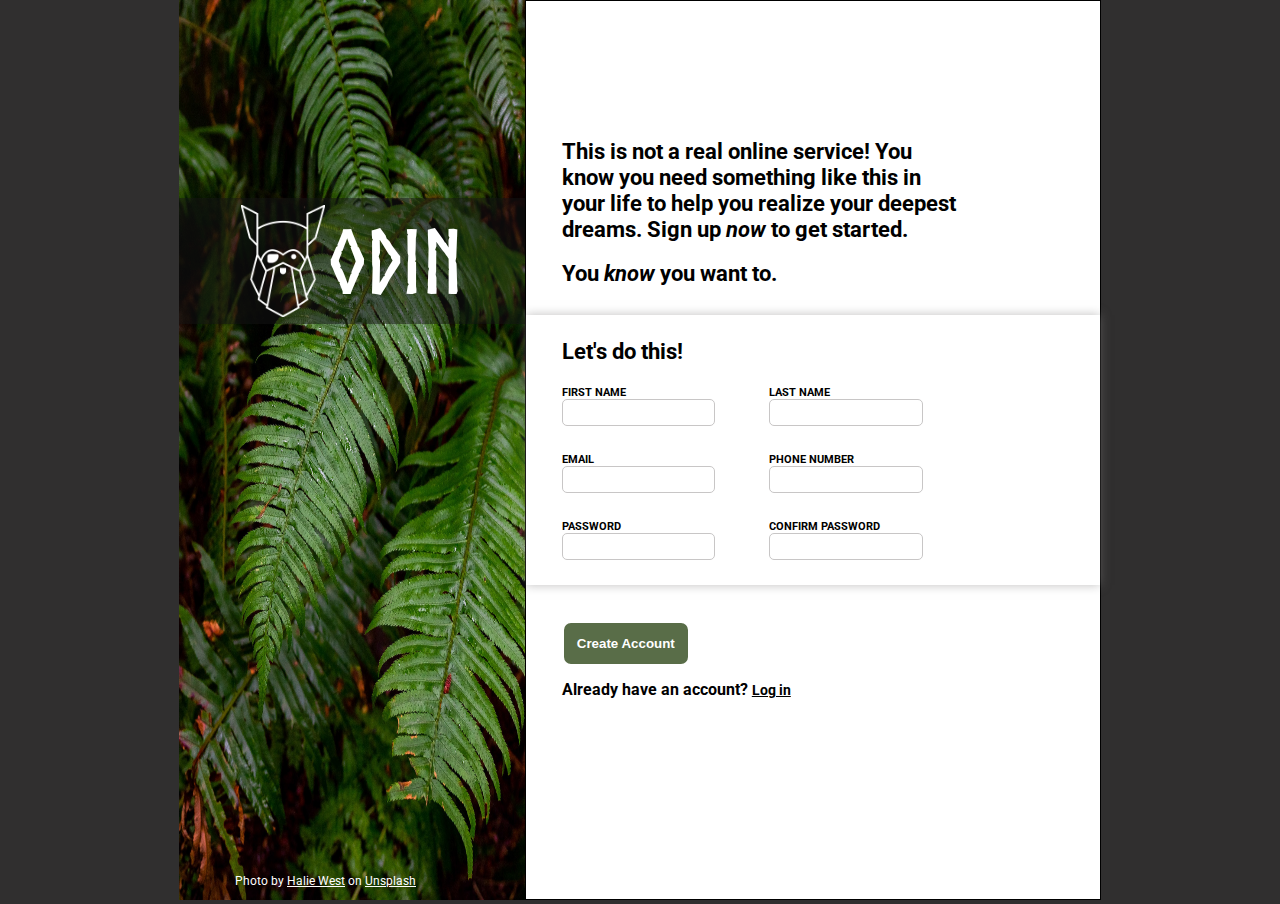
<file: index.html>
<!DOCTYPE html>
<html lang="en">
<head>
    <meta charset="UTF-8">
    <meta http-equiv="X-UA-Compatible" content="IE=edge">
    <meta name="viewport" content="width=device-width, initial-scale=1.0">
    <link rel="stylesheet" href="style.css">
    <script src="app.js" defer></script>
    <title>Sign Up Form</title>
    <link rel="preconnect" href="https://fonts.googleapis.com">
    <link rel="preconnect" href="https://fonts.gstatic.com" crossorigin>
    <link href="https://fonts.googleapis.com/css2?family=Roboto&display=swap" rel="stylesheet"> 
</head>
<body>
    <div class="container">
        <div class="left-column">
            <img src="halie-west-25xggax4bSA-unsplash.jpg" alt="
            a photo of a fern in the forest">
            <div class="logo-banner">
                <div class="logo-icon"></div>
                <div class="logo-text">ODIN</div>
            </div>
            <div class="attribution">Photo by <a href="https://unsplash.com/@haliewestphoto
                ">Halie West</a> on <a href="https://unsplash.com/">Unsplash</a></div>

        </div>
        <div class="right-column">
            <div class="area-1 area">
                <p>This is not a real online service! You know you need something
                    like this in your life to help you realize your deepest dreams.
                    Sign up <em>now</em> to get started.
                </p>
                <p id="middle-space">You <em>know</em> you want to.</p>
            </div>
            <div class="area-2 area">
                <div class="header">Let's do this!</div>
                <form action="test.html" method="post" class="main">
                    <div class="colum-1">
                        <label for="first-name">FIRST NAME</label>
                        <br>
                        <input type="text" name="first-name" id="first-name">
                        <br>
                        <label for="email">EMAIL</label>
                        <br>
                        <input type="email" name="email" id="email">
                        <br>
                        <label for="password">PASSWORD</label>
                        <br>
                        <input type="password" name="password" id="password">
                    </div>
                    <div class="column-2">
                        <label for="last-name">LAST NAME</label>
                        <br>
                        <input type="text" name="last-name" id="last-name">
                        <br>
                        <label for="phone">PHONE NUMBER</label>
                        <br>
                        <input type="tel" name="phone" id="phone">
                        <br>
                        <label for="confirm-password">CONFIRM PASSWORD</label>
                        <br>
                        <input type="password" name="confirm-password" id="confirm-password">
                
                            <span id = "message"></span> 
                    </div>
                </form>
            </div>
            <div class="area-3 area">
                <button onclick="document.location='test.html'">Create Account</button>
                <p class="log-in">Already have an account? <a href="test.html" id="link" class="log-in">Log in</a></p>
            </div>
        </div>
    </div>
    
</body>
</html>
</file>
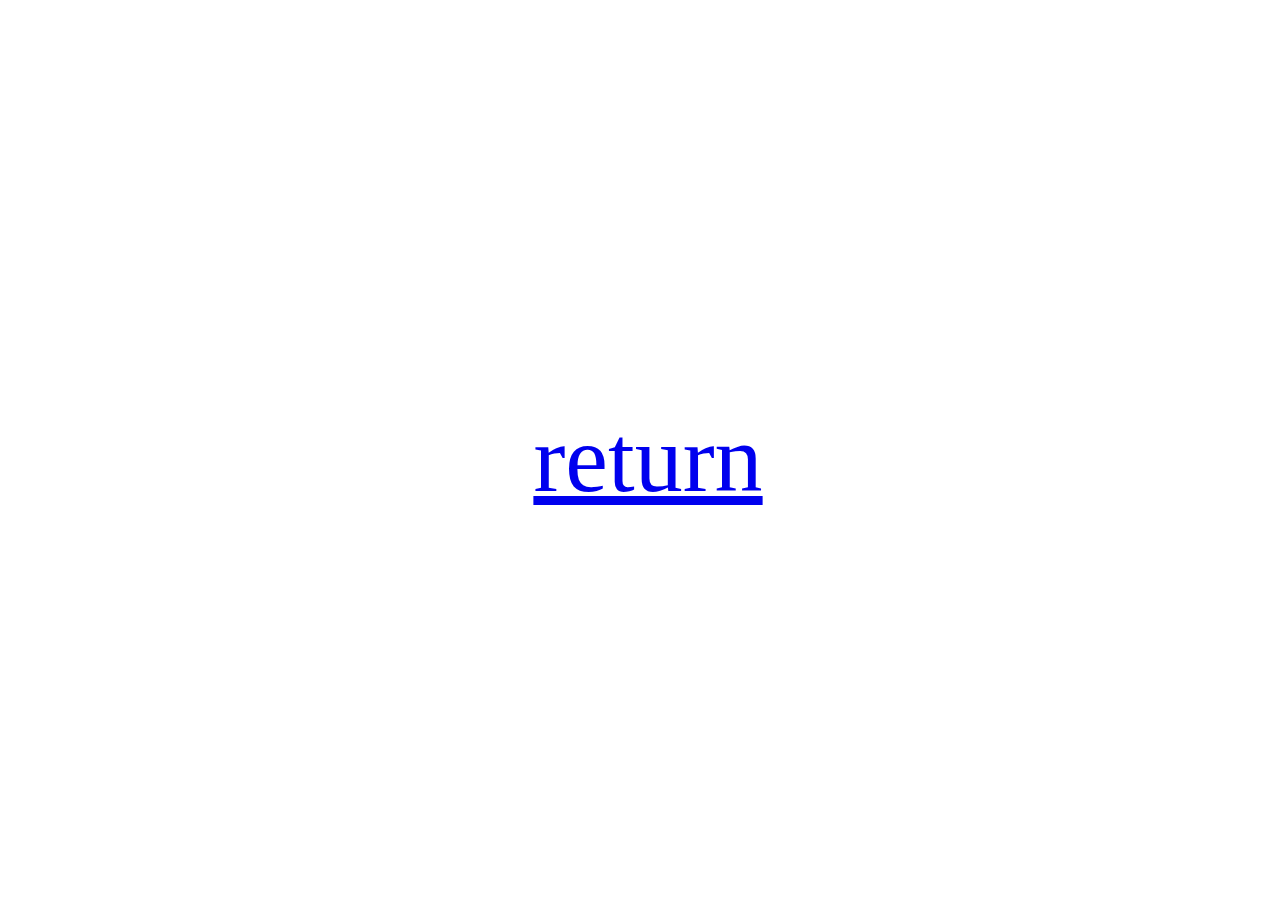
<file: test.html>
<!DOCTYPE html>
<html lang="en">
<head>
    <meta charset="UTF-8">
    <meta http-equiv="X-UA-Compatible" content="IE=edge">
    <meta name="viewport" content="width=device-width, initial-scale=1.0">
    <link rel="stylesheet" href="test.css">
    <title>Document</title>
</head>
<body>
    <div class="flex-container">
        <a href="./index.html">return</a>
    </div>
   
</body>
</html>
</file>
<file: style.css>
* {
    margin: 0;
    padding: 0;
    box-sizing: border-box;
}

body {
    background-color: rgb(48, 47, 47);
}

.container {
    display: flex;
    justify-content: center;
}

.left-column {
    width: 27vw;
    height: 100vh;
}

img {
    width: 27vw;
    height: 100vh;
}

.logo-banner {
    width: 27vw;
    height: 14vh;
    background-color: rgba(20, 20, 20, 0.5);
    position: absolute;
    top: 22vh;
    right: 59vw;
    display: flex;
    align-items: center;
    justify-content: center;
}

.logo-icon {
    background:url(odin-lined.png);
    background-size: contain;
    background-repeat: no-repeat;
    height: 12.5vh;
    width: 12vh;
    margin-right: -1.5vw;

}

@font-face {
    font-family: 'Norse Bold';
    src: url(Norse-Bold.otf);
}
.logo-text {
    color: white;
    font-family: 'Norse Bold';
    font-size: 5.5em;
    
}

.attribution {
    position: absolute;
    bottom: 0;
    right: 67.5vw;
    color: white;
    font-size: .77em;
    margin-bottom: 12px;
    font-family: 'Roboto', sans-serif;
    
}

a {
    color: white;
}

.right-column {
    border: 1px solid black;
    background-color: white;
    width: 45vw;
    height: 100vh;
    display: flex;
    flex-direction: column;
    justify-content: center;
}

.area {
    height: 30vh;
    width: 100%;
    font-family: 'Roboto', sans-serif;
    font-size: 1.4em;
    font-weight: bold;
}

.area-1 { 
    display: flex;
    flex-direction: column;
    justify-content: center;
    align-items: flex-start;
    padding-top: 9vh;
}

p {
    margin-right: 16vh;
    margin-left: 4vh;
}

#middle-space {
    padding-top: 2vh;
    padding-bottom: 2vh;
}

.area-2 {
    box-shadow: 0 0 10px 0 rgba(129, 128, 128, 0.5); 
    font-family: 'Roboto', sans-serif;      
}

.header {
    margin-left: 4vh;
    padding-top: 2.5vh;
}

.main {
    display: flex;
    margin-left: 4vh;
    font-size: .5em;  
    padding-top: 2.5vh; 
    padding-right: 2.5vh;
    height: 100%;
    width: fit-content;
}


input {
    margin-top: -.01vh;
    margin-bottom: 3vh;
    margin-right: 6vh;
    height: 3vh;
    width: 12vw;
    border: 1px solid rgb(200, 198, 198);
    border-radius: 5px;
}

button {
    background-color: #596D48;
    margin-left: 4vh;
    margin-top: 4vh;
    color: white;
    height: 5vh;
    width: 10vw;
    border-radius: 1vh;
    border: 2px solid white;
    font-weight: bold;
}

button:hover {
    background-color: #4A5B3C;
    border: 2px solid #4A5B3C;
}

.log-in {
    color: black;
    font-size: .7em;
    margin-top: 1.5vh;
}

#link {
    font-size: .88em;
}
</file>
<file: test.css>
.flex-container {
    display: flex;
    height: 100vh;
    width: 100vw;
    justify-content: center;
    align-items: center;
    font-size: 6em;
}
</file>
